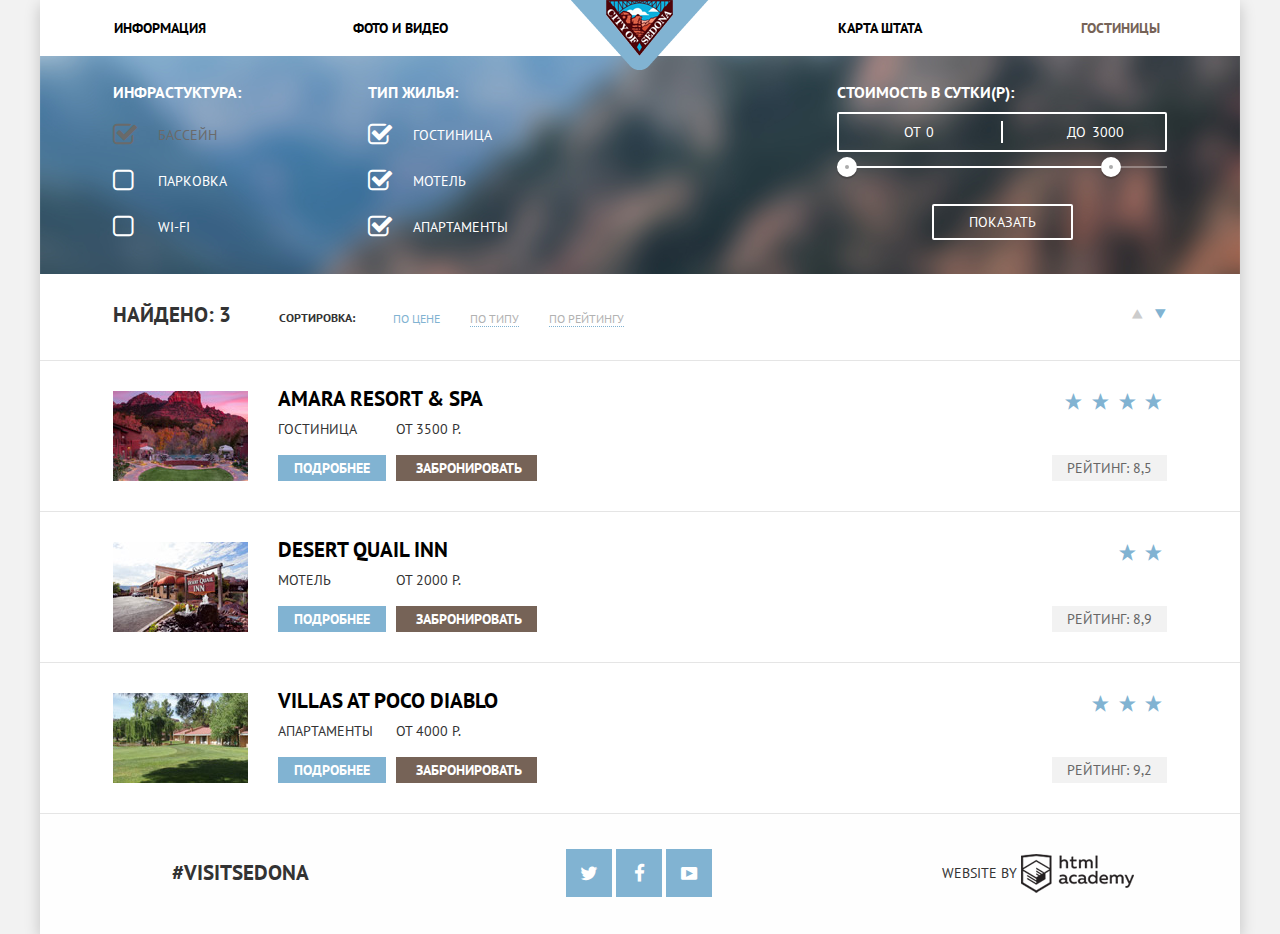
<file: hotels.html>
<!DOCTYPE html>
<html lang="ru">
  <head>
    <meta charset="utf-8">
    <link href='https://fonts.googleapis.com/css?family=PT+Sans:400,400italic,700,700italic' rel='stylesheet' type='text/css'>
    <link rel="stylesheet" href="css/normalize.css">
    <link rel="stylesheet" href="css/style.min.css">
    <title>Sedona</title>
  </head>
  <body>
    <div class="container">
      <header class="main-header">
        <nav class="main-navigation">
          <ul class="main-menu clearfix">
            <li>
              <a href="#">Информация</a>
            </li>
            <li>
              <a href="#">Фото и видео</a>
            </li>
            <li>
              <a href="index.html"><img src="img/logo.png" width="138" height="70" alt="Sedona"></a>
            </li>    
            <li>
              <a href="#">Карта штата</a>
            </li>
            <li>
              <a class="active" href="#">Гостиницы</a>
            </li>
          </ul>
        </nav>
      </header>  
      <main class="content-main">
        <div class="content-selection clearfix">
          <h1 class="hidden-text">Поиск жилья в Седоне</h1>
          <form name="filters" action="#" method="get">
            <div class="conveniences">
              <b class="filters-title">Инфрастуктура:</b>
              <ul class="list-filters">
                <li>
                  <input type="checkbox" name="swim-pool" id="swim-pool" checked="checked" disabled="disabled">
                  <label for="swim-pool">Бассейн</label>
                </li>
                <li>
                  <input type="checkbox" name="parking" id="parking" >
                  <label for="parking">Парковка</label>
                </li>
                <li>
                  <input type="checkbox" name="internet" id="internet">
                  <label for="internet">wi-fi</label>
                </li>
              </ul>
            </div>
            <div class="housing-type">
              <b class="filters-title">Тип жилья:</b>
              <ul class="list-filters">
                <li>
                  <input type="checkbox" name="hotel" id="hotel" checked="checked">
                  <label for="hotel">Гостиница</label>
                </li>
                <li>
                  <input type="checkbox" name="motel" id="motel" checked="checked">
                  <label for="motel">Мотель</label>
                </li>
                <li>
                  <input type="checkbox" name="apartments" id="apartments" checked="checked">
                  <label for="apartments">Апартаменты</label>
                </li>
              </ul>
            </div>
            <div class="filter-range">
              <div class="filters-range-title">Стоимость в сутки(р):
              </div>
              <div class="price-controls">
                <label class="min-price">от
                  <input type="text" name="min-price" value="0">
                </label>
                <label class="max-price">до
                  <input type="text" name="max-price" value="3000">
                </label>
              </div>
              <div class="range-controls">
                <div class="scale">
                  <div class="bar">
                  </div>
                </div>
                <div class="range-toggle range-toggle-min">
                </div>
                <div class="range-toggle range-toggle-max">
                </div>
              </div>    
              <button class="btn-transparent" type="submit">Показать</button>
            </div>
          </form>    
        </div> 
        <div class="search-result clearfix">
          <b class="result-number">Найдено: 3</b>
          <div class="result-filters">
            <b class="result-filters-name">Сортировка:</b>
            <ul class="filters-sorting-list">
              <li>
                <a class="filters-sorting active" href="#">по цене</a>
              </li>
              <li>
                <a class="filters-sorting" href="#">по типу</a>
              </li>
              <li>
                <a class="filters-sorting" href="#">по рейтингу</a>
              </li>                                
            </ul>
            <div class="pointers">
              <a class="pointer-arrow" href="#"><span class="icon-up-dir"></span></a><a class="pointer-arrow active" href="#"><span class="icon-down-dir"></span></a>
            </div>    
          </div>
        </div>
        <div class="housing-cards">
          <div class="housing-info clearfix">
            <div class="housing-image">
              <img src="img/amararesort.jpg" width="135" height="90" alt="Amara Resort & Spa">
            </div>
            <div class="rating">
              <div class="rating-stars">
                <span class="icon-star"></span>
                <span class="icon-star"></span>
                <span class="icon-star"></span>
                <span class="icon-star"></span>
              </div>
              <div class="grade">
                <span>Рейтинг: 8,5</span>
              </div>    
            </div>
            <div class="housing-name">Amara Resort &#38; Spa</div>
            <div class="more-info">
              <div class="main-housing-info">Гостиница</div>
              <a class="btn-detail" href="#">Подробнее</a>
            </div>
            <div class="housing-price">
              <div class="main-housing-info">От 3500 р.</div>
              <a class="btn-book" href="#">Забронировать</a>
            </div>
          </div> 
          <div class="housing-info clearfix">
            <div class="housing-image">
              <img src="img/desertquailinn.jpg" width="135" height="90" alt="Desert Quail Inn">
            </div>
            <div class="rating">
              <div class="rating-stars">
                <span class="icon-star"></span>
                <span class="icon-star"></span>
              </div>
              <div class="grade">
                <span>Рейтинг: 8,9</span>
              </div>
            </div>
            <div class="housing-name">Desert Quail Inn</div>
            <div class="more-info">
              <div class="main-housing-info">Мотель</div>
              <a class="btn-detail" href="#">Подробнее</a>
            </div>
            <div class="housing-price">
              <div class="main-housing-info">От 2000 р.</div>
              <a class="btn-book" href="#">Забронировать</a>
            </div>
          </div>
          <div class="housing-info clearfix">
            <div class="housing-image">
              <img src="img/villasatpocodiablo.jpg" width="135" height="90" alt="Villas At Poco Diablo">
            </div>
            <div class="rating">
              <div class="rating-stars">
                <span class="icon-star"></span>
                <span class="icon-star"></span>
                <span class="icon-star"></span>
              </div>
              <div class="grade">
                <span>Рейтинг: 9,2</span>
              </div>
            </div>
            <div class="housing-name">Villas At Poco Diablo</div>
            <div class="more-info">
              <div class="main-housing-info">Апартаменты</div>
              <a class="btn-detail" href="#">Подробнее</a>
            </div>
            <div class="housing-price">
              <div class="main-housing-info">От 4000 р.</div>
              <a class="btn-book" href="#">Забронировать</a>
            </div>
          </div>    
        </div>   
      </main>    
      <footer class="main-footer">
        <section class="footer-hashtag footer-item">
          <p>#VisitSedona</p>
        </section>  
        <section class="footer-social footer-item">
          <a class="social-btn" href="#">Twitter<span class="icon-twitter"></span></a>
          <a class="social-btn" href="#">Facebook<span class="icon-facebook"></span></a>
          <a class="social-btn" href="#">YouTube<span class="icon-youtube"></span></a>
        </section>  
        <section class="footer-copyright footer-item">
          <span>Website by</span>
          <a class="copyright-logo" href="https://htmlacademy.ru" target="_blank">htmlacademy</a>
        </section>    
      </footer>
    </div>    
  </body>
</html>
</file>
<file: css/style.min.css>
body{font-weight:400;font-size:14px;line-height:21px;font-family:"PT Sans","Arial",serif;text-transform:uppercase;color:#333;background-color:#f2f2f2}.container{width:1200px;margin:0 auto;box-shadow:0 5px 15px rgba(0,0,0,.2)}@font-face{font-weight:400;font-style:normal;font-family:"symbols-sedona";src:url(../fonts/symbols-sedona.woff) format("woff"),url(../fonts/symbols-sedona.woff2) format("woff2")}[class*=" icon-"]::before,[class^=icon-]::before{display:inline-block;width:1em;margin-right:.2em;margin-left:.2em;font-weight:400;line-height:1em;font-family:"symbols-sedona";text-align:center;text-transform:none;text-decoration:inherit;font-style:normal;font-variant:normal;speak:none}.icon-facebook::before{content:"\66"}.icon-twitter::before{content:"\74"}.icon-up-dir::before{content:"\25b2"}.icon-down-dir::before{content:"\25bc"}.icon-star::before{content:"\2605"}.icon-check-off::before{content:"\2610"}.icon-check-on::before{content:"\2611"}.icon-calendar::before{content:"\e800"}.icon-plus::before{content:"\e801"}.icon-minus::before{content:"\e802"}.icon-youtube::before{content:"\f39e"}.main-menu,.main-menu li{height:56px;margin:0;padding:0}.main-menu{background-color:#fff;list-style:none;width:100%}.main-menu li{display:block;float:left;width:240px;text-align:center;vertical-align:middle}.main-menu h1{margin:0}.main-menu a{padding-top:20px;font-weight:700;text-decoration:none;line-height:56px;color:#000}.main-menu a:hover{color:#81b3d2}.main-menu .active,.main-menu a:active{color:#766357}.main-menu .active:hover{color:#604e43}.main-menu .active:active{color:#d6d0cc}.content-main{background-color:#fff}.main-image{height:511px;text-align:center;background-image:url(../img/background-sedona-index.jpg);background-repeat:no-repeat;background-color:#acd5ee}.logo{padding-top:215px}.intro{width:570px;margin:0 auto;padding-top:57px;padding-bottom:37px;text-align:center;line-height:26px}.intro-text{font-size:21px;color:#000}.intro p{margin-top:22px}.index-content{height:256px;text-align:center;color:#fff;background-color:#81b3d2}.index-content-text-left{float:left;width:400px;padding-top:55px}.index-content-img-right{float:right;height:256px;margin:0;background-color:#e7a79a}.index-content-number{margin-top:18px;margin-bottom:20px}.clearfix::after{content:"";display:block;clear:both}.index-content-title{font-size:21px}.features-first{padding-top:60px;padding-bottom:81px;text-align:center}.features-item{float:left;width:300px;margin-left:50px;margin-right:50px}.features-name{margin-top:24px;font-weight:700;font-size:21px;color:#000}.features-item p{margin:24px 0 0}.picture-souvenirs{margin-bottom:-4px}.index-content-img-left{float:left;height:256px;margin:0;background-color:#eac1ad}.index-content-text-right{float:right;width:400px;padding-top:55px}.features-second{padding-top:23px;padding-bottom:57px;text-align:center;background-color:#eee}.intro-search{padding-bottom:35px;line-height:24px}.intro-text-search{font-size:30px;line-height:24px;color:#000}.map{width:100%;height:593px;background-image:url(../img/background-map.png);background-repeat:no-repeat}.search{width:570px;margin:0 auto;text-align:center}.search-filters,.search-hotels{font-weight:700;line-height:26px}.search-hotels{padding-top:34px;padding-bottom:26px;font-size:21px;text-align:center;text-decoration:none;color:#fff;position:relative;display:block;background-color:#766357}.search-filters{position:absolute;z-index:10;display:none;padding:56px 54px 55px 57px;background-color:#fff;box-shadow:0 10px 40px 5px rgba(0,0,0,.2)}@keyframes shake{0%,to{transform:translateX(0)}10%,30%,50%,70%,90%{transform:translateX(-10px)}20%,40%,60%,80%{transform:translateX(10px)}}@keyframes bounce{0%,to{transform:translateY(0)}50%{transform:translateY(70px)}80%{transform:translateY(-50px)}}.search-filters-show{display:block;animation-name:bounce;animation-duration:.7s}.modal-error{animation-name:shake;animation-duration:.6s}.field-data{margin-bottom:27px;color:#000}.field-value-data{position:relative;margin-left:114px;margin-right:39px}.field-data label,.field-people>label{float:left;line-height:38px}.field-data input{width:100%;height:40px;box-sizing:border-box;padding-left:15px;text-transform:uppercase;background-color:#f2f2f2;border:none}.field-data input:hover{background-color:#ebebeb}.field-data input:focus{background-color:#fff;outline:2px solid #e5e5e5}.btn-calendar{float:right;width:38px;height:40px;margin-right:-38px;padding:0;font-size:21px;line-height:26px;text-transform:uppercase;vertical-align:top;color:#c2c2c2;background-color:#f2f2f2;border:none;outline:none}.btn-calendar:hover{color:#000}.btn-calendar:active{color:#81b3d2}.btn-people-number{width:38px;height:40px;padding:0;margin:0;vertical-align:middle;color:#a9a9a9;background-color:#f2f2f2;border:none;outline:none}.btn-people-number:hover{color:#000}.btn-people-number:active{color:#81b3d2}.children-number input,.people-number input{width:38px;height:40px;margin:0;padding:0;text-align:center;vertical-align:middle;background-color:#f2f2f2;border:none;outline:none}input::-webkit-inner-spin-button,input::-webkit-outer-spin-button{-webkit-appearance:none;margin:0}.field-people{margin-bottom:54px}.field-value-people{height:40px;margin-left:114px;text-align:left}.btn-plus{margin-left:-4px}.btn-minus{margin-right:-4px}.people-number-adults{float:left}.children-number{float:right}.people-number-children{display:inline-block;margin-left:25px}.search-btn{width:458px;height:58px;padding:0;font-size:21px;text-transform:uppercase;color:#fff;background-color:#81b3d2;border:none;outline:none}.search-btn:hover{background-color:#669ec0}.search-btn:active{color:#88b6d1;background-color:#5496bd}.main-footer{height:95px;width:100%;padding-top:25px;background-color:rgba(255,255,255,.9)}.main-index-footer{width:1200px;position:absolute;z-index:1000;margin-top:-120px}.footer-item,.social-btn{display:inline-block;text-align:center}.footer-item{margin-left:50px;margin-right:45px;width:300px;vertical-align:middle}.social-btn{width:46px;height:48px;margin:0;font-size:0;vertical-align:top;text-decoration:none;color:#fff;background-color:#81b3d2}.social-btn span{font-size:19px;line-height:48px}.social-btn:hover{background-color:#669ec0}.social-btn:active{color:#88b6d1;background-color:#5496bd}.footer-hashtag p{font-size:21px;line-height:26px;font-weight:700}.footer-copyright span{line-height:39px}.copyright-logo,.copyright-logo:active,.copyright-logo:hover{background-image:url(../img/srpite-copyright-logo.png);background-repeat:no-repeat}.copyright-logo{display:inline-block;width:113px;height:39px;font-size:0;vertical-align:top;background-position:-10px -10px}.copyright-logo:active,.copyright-logo:hover{background-position:-10px -69px}.copyright-logo:active{background-position:-10px -128px}.hidden-text,input[type=checkbox]{display:none}.content-selection{padding:26px 73px 11px;background-image:url(../img/hotels-filter-background.png)}content-selection li{list-style-type:none}.conveniences{margin-right:25px}.conveniences,.housing-type{float:left;width:230px}.filters-title{font-size:16px;line-height:21px;font-weight:600;color:#fff}.filter-range{float:right;width:330px;margin:0 auto;font-size:14px;font-weight:400;color:#fff}.filters-range-title{margin-bottom:9px;font-size:16px;line-height:21px;font-weight:600}input[type=checkbox]+label{position:relative;display:block;margin:10px 0;padding-left:45px;line-height:20px;cursor:pointer}input[type=checkbox]+label::before{content:"\2610";position:absolute;top:0;left:0;width:10px;height:10px;font-size:26px;font-family:"symbols-sedona"}input[type=checkbox]:checked+label::before{content:"\2611"}.price-controls{position:relative;height:36px;margin-bottom:14px;font-size:0;border:2px solid #fff;border-radius:2px}.price-controls::after{content:"";position:absolute;top:50%;left:50%;transform:translate(-50%,-50%);width:2px;height:22px;background:#fff}.price-controls label{display:inline-block;font-size:14px;line-height:34px;vertical-align:top;cursor:pointer}.price-controls .max-price,.price-controls .min-price{width:98px;padding-left:65px}.price-controls input{width:60px;margin:0;color:inherit;font:inherit;background:0 0;border:none;outline:none}.range-controls{position:relative;margin-bottom:36px}.range-controls .scale{height:2px;background-color:rgba(255,255,255,.3)}.range-controls .bar{width:80%;height:2px;background-color:#fff}.range-toggle{position:absolute;top:-9px;width:4px;height:4px;background-color:#ababab;border:8px solid #fff;border-radius:50%;box-shadow:0 2px 1px 0 rgba(0,1,1,.2);cursor:pointer}.range-toggle:hover{background-color:#1c4f80}.range-toggle-min{left:0}.range-toggle-max{left:80%}.list-filters{margin:0;padding:11px 0 0;color:#fff;list-style:none}.list-filters li{margin-bottom:26px}.list-filters input[disabled=disabled]+label{color:#6a6a6a}.btn-transparent{display:block;margin:0 auto;padding:6px 35px;font-size:14px;line-height:20px;text-transform:uppercase;color:#fff;background:0 0;border:2px solid #fff;border-radius:2px;outline:none;cursor:pointer}.btn-transparent:hover{color:#000;background-color:#fff}.search-result{margin-top:28px;padding-left:73px;padding-right:73px;padding-bottom:31px;background-color:#fff;border-bottom:1px solid #e5e5e5}.result-number{float:left;margin:0;padding:0;font-size:21px;line-height:26px}.result-filters-name{float:left;margin-top:7px;margin-left:48px;margin-right:38px;font-size:12px;line-height:18px}.filters-sorting-list li{float:left;margin-top:6px;margin-right:30px;list-style-type:none}.filters-sorting{text-decoration:none;font-size:12px;line-height:18px;border-bottom:1px dotted #81b3d2;color:#b2b2b2}.filters-sorting:hover{color:#81b3d2}.filters-sorting:active{color:#000;border:none}.filters-sorting-list .active{color:#81b3d2;border:none}.filters-sorting-list{margin-top:7px}.pointers{float:right}.pointer-arrow{display:inline-block;width:23px;height:23px;margin:0;text-align:center;vertical-align:top;color:#ccc}.pointer-arrow span{font-size:23px;line-height:23px}.pointers .active{color:#81b3d2}.pointer-arrow:hover{color:#000}.housing-name:hover,.pointer-arrow:active{color:#81b3d2}.housing-info{height:90px;padding:30px 73px;border-bottom:1px solid #e5e5e5}.housing-image{float:left;margin-right:30px}.more-info{float:left;width:118px;margin-right:0}.housing-price{float:left;width:143px}.rating{float:right;text-align:right}.rating-stars{display:inline-block;height:25px;margin:0;text-align:center;vertical-align:top;text-decoration:none;color:#81b3d2;background-color:#fff}.rating-stars span{float:right;font-size:19px;line-height:21px}.btn-detail,.housing-name{line-height:26px;font-weight:700}.housing-name{margin-top:-5px;margin-bottom:7px;font-size:21px;cursor:pointer;color:#000}.housing-name:active{color:#b2b2b2}.btn-detail{float:left;height:26px;margin-right:8px;padding-left:16px;padding-right:16px;text-decoration:none;color:#fff;background-color:#81b3d2}.btn-detail:hover{color:#fff;background-color:#669ec0}.btn-detail:active{color:#88b6d1;background-color:#5496bd}.btn-book{float:left;height:26px;padding-left:20px;padding-right:15px;font-weight:700;line-height:26px;text-decoration:none;color:#fff;background-color:#766357}.btn-book:hover{color:#fff;background-color:#604e43}.btn-book:active{color:#857871;background-color:#503e33}.main-housing-info{margin-bottom:15px}.grade{height:26px;margin-top:39px;padding-left:15px;padding-right:15px;line-height:26px;color:#666;background-color:#f2f2f2}
</file>
